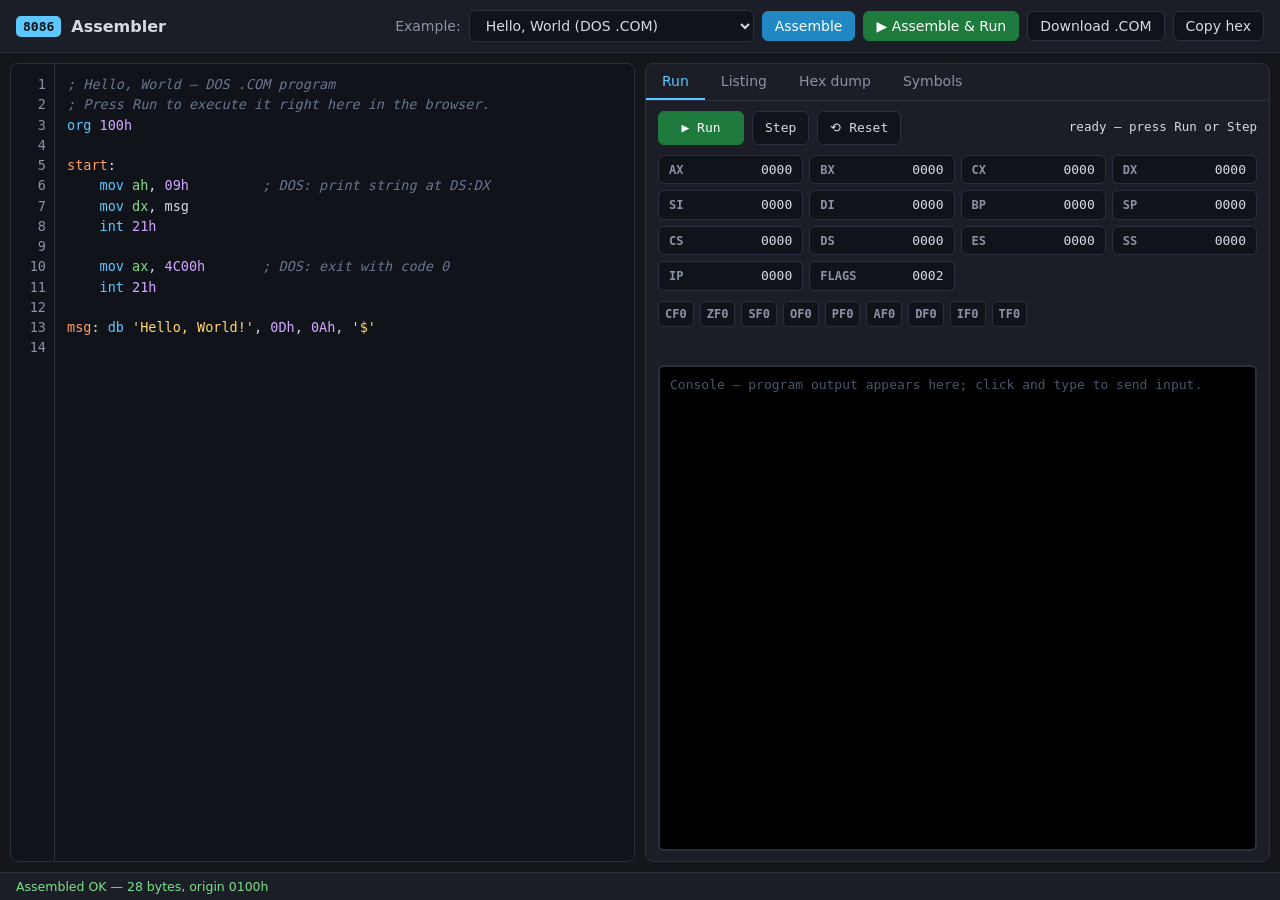
<file: index.html>
<!DOCTYPE html>
<html lang="en">
<head>
<meta charset="UTF-8">
<meta name="viewport" content="width=device-width, initial-scale=1.0">
<meta name="description" content="8086 assembler and emulator running entirely in the browser — write, assemble, run, and step through real machine code with live registers and a DOS console.">
<meta name="author" content="rft0">
<meta name="keywords" content="8086, assembly, assembler, emulator, x86, asm, online, browser, playground">
<meta name="theme-color" content="#14161c">

<!-- Open Graph (Facebook, Discord, LinkedIn, …) -->
<meta property="og:type" content="website">
<meta property="og:site_name" content="8086 Playground">
<meta property="og:title" content="8086 Assembler & Emulator — in the browser">
<meta property="og:description" content="Write, assemble, run, and step through real 8086 machine code with live registers and a DOS console. No server, no dependencies.">
<meta property="og:url" content="https://rft0.github.io/8086-playground/">
<meta property="og:image" content="https://rft0.github.io/8086-playground/preview.png">

<!-- Twitter / X -->
<meta name="twitter:card" content="summary_large_image">
<meta name="twitter:title" content="8086 Assembler & Emulator — in the browser">
<meta name="twitter:description" content="Write, assemble, run, and step through real 8086 machine code with live registers and a DOS console. No server, no dependencies.">
<meta name="twitter:image" content="https://rft0.github.io/8086-playground/preview.png">

<title>8086 Assembler</title>
<link rel="stylesheet" href="style.css">
</head>
<body>
<header>
  <div class="brand">
    <span class="chip">8086</span>
    <h1>Assembler</h1>
  </div>
  <div class="toolbar">
    <label for="examples">Example:</label>
    <select id="examples"></select>
    <button id="btn-assemble" title="Ctrl+Enter">Assemble</button>
    <button id="btn-asm-run" title="Ctrl+Shift+Enter">▶ Assemble &amp; Run</button>
    <button id="btn-download" disabled>Download .COM</button>
    <button id="btn-copy" disabled>Copy hex</button>
  </div>
</header>

<main>
  <section class="pane editor-pane">
    <div class="editor">
      <div class="gutter" id="gutter"></div>
      <div class="code-area">
        <pre id="highlight" aria-hidden="true"></pre>
        <textarea id="src" aria-label="Assembly source code editor" spellcheck="false" autocapitalize="off" autocomplete="off" wrap="off"></textarea>
      </div>
    </div>
    <div id="errors" class="errors" hidden></div>
  </section>

  <section class="pane output-pane">
    <nav class="tabs">
      <button class="tab active" data-tab="run">Run</button>
      <button class="tab" data-tab="listing">Listing</button>
      <button class="tab" data-tab="hex">Hex dump</button>
      <button class="tab" data-tab="symbols">Symbols</button>
    </nav>
    <div class="tab-body run-body" id="tab-run">
      <div class="run-controls">
        <button id="btn-run">▶ Run</button>
        <button id="btn-step">Step</button>
        <button id="btn-reset">⟲ Reset</button>
        <span id="run-state" class="dim"></span>
      </div>
      <div class="reg-grid" id="reg-grid"></div>
      <div class="flag-row" id="flag-row"></div>
      <div class="next-instr" id="next-instr"></div>
      <pre id="console" role="log" tabindex="0" aria-label="Program console — output appears here; type to send keyboard input" title="Click here and type to send keyboard input to the program"></pre>
    </div>
    <div class="tab-body" id="tab-listing" hidden></div>
    <div class="tab-body" id="tab-hex" hidden></div>
    <div class="tab-body" id="tab-symbols" hidden></div>
  </section>
</main>

<footer id="status">Ready</footer>

<script src="assembler.js"></script>
<script src="emulator.js"></script>
<script src="app.js"></script>
</body>
</html>
</file>
<file: style.css>
:root {
  --bg: #14161c;
  --bg-panel: #1b1e27;
  --bg-input: #10131a;
  --border: #2b303e;
  --fg: #d7dae3;
  --fg-dim: #8b92a5;
  --accent: #5cc8ff;
  --accent-dark: #2188c4;
  --green: #7ee08a;
  --red: #ff6b6b;
  --yellow: #ffd866;
  --mono: "Cascadia Code", "Consolas", "JetBrains Mono", monospace;
}

* { box-sizing: border-box; }

html, body {
  margin: 0;
  height: 100%;
  background: var(--bg);
  color: var(--fg);
  font-family: "Segoe UI", system-ui, sans-serif;
  font-size: 14px;
}

body { display: flex; flex-direction: column; }
@supports (height: 100dvh) {
  body { height: 100dvh; } /* track the real viewport when mobile URL bars collapse */
}

header {
  display: flex;
  align-items: center;
  justify-content: space-between;
  flex-wrap: wrap;
  gap: 8px 16px;
  padding: 10px 16px;
  background: var(--bg-panel);
  border-bottom: 1px solid var(--border);
  flex: 0 0 auto;
}

.brand { display: flex; align-items: center; gap: 10px; }
.brand h1 { font-size: 16px; font-weight: 600; margin: 0; }
.chip {
  font-family: var(--mono);
  font-weight: 700;
  font-size: 13px;
  color: #0d1117;
  background: var(--accent);
  border-radius: 5px;
  padding: 3px 7px;
}

.toolbar { display: flex; align-items: center; gap: 8px; flex-wrap: wrap; }
.toolbar > * { flex-shrink: 0; } /* wrap to the next row instead of squeezing */
.toolbar label { color: var(--fg-dim); }

select, button {
  font: inherit;
  color: var(--fg);
  background: var(--bg-input);
  border: 1px solid var(--border);
  border-radius: 6px;
  padding: 6px 12px;
  cursor: pointer;
}
select:hover, button:hover:not(:disabled) { border-color: var(--accent-dark); }
button:disabled { opacity: 0.45; cursor: default; }
#btn-assemble { background: var(--accent-dark); border-color: var(--accent-dark); color: #fff; }
#btn-assemble:hover { filter: brightness(1.15); }
#btn-asm-run { background: #1f7a3d; border-color: #1f7a3d; color: #fff; }
#btn-asm-run:hover { filter: brightness(1.15); }

main {
  flex: 1 1 auto;
  display: grid;
  grid-template-columns: minmax(380px, 1fr) minmax(380px, 1fr);
  gap: 10px;
  padding: 10px;
  min-height: 0;
}

.pane {
  display: flex;
  flex-direction: column;
  background: var(--bg-panel);
  border: 1px solid var(--border);
  border-radius: 8px;
  overflow: hidden;
  min-height: 0;
  min-width: 0; /* grid items must be allowed to shrink below content width */
}

/* ------- editor ------- */
.editor {
  flex: 1 1 auto;
  display: flex;
  min-height: 0;
  font-family: var(--mono);
  font-size: 13.5px;
  line-height: 1.5;
}

.gutter {
  flex: 0 0 auto;
  min-width: 44px;
  padding: 10px 8px 10px 0;
  text-align: right;
  color: var(--fg-dim);
  background: var(--bg-input);
  border-right: 1px solid var(--border);
  overflow: hidden;
  user-select: none;
  white-space: pre;
}
.gutter .err-line { color: var(--red); font-weight: 700; }

.code-area {
  position: relative;
  flex: 1 1 auto;
  min-width: 0;
  background: var(--bg-input);
}

#highlight, #src {
  position: absolute;
  inset: 0;
  margin: 0;
  border: 0;
  padding: 10px 12px;
  font: inherit;
  line-height: inherit;
  white-space: pre;
  tab-size: 8;
  overflow: auto;
}

#highlight {
  pointer-events: none;
  overflow: hidden;
  color: var(--fg);
  background: transparent;
}

#src {
  resize: none;
  outline: none;
  background: transparent;
  color: transparent;
  caret-color: var(--fg);
}
#src::selection { background: rgba(92, 200, 255, 0.25); }

/* syntax token colors */
.tok-c { color: #69768f; font-style: italic; }   /* comment   */
.tok-s { color: var(--yellow); }                 /* string    */
.tok-n { color: #d2a8ff; }                       /* number    */
.tok-m { color: var(--accent); }                 /* mnemonic  */
.tok-r { color: var(--green); }                  /* register  */
.tok-l { color: #ff9e64; }                       /* label     */

.errors {
  flex: 0 0 auto;
  max-height: 130px;
  overflow-y: auto;
  border-top: 1px solid var(--border);
  padding: 8px 12px;
  font-family: var(--mono);
  font-size: 12.5px;
}
.errors div { color: var(--red); padding: 2px 0; cursor: pointer; }
.errors div:hover { text-decoration: underline; }

/* ------- output ------- */
.tabs {
  display: flex;
  border-bottom: 1px solid var(--border);
  flex: 0 0 auto;
}
.tab {
  border: 0;
  border-radius: 0;
  background: transparent;
  color: var(--fg-dim);
  padding: 9px 16px;
  border-bottom: 2px solid transparent;
}
.tab.active { color: var(--accent); border-bottom-color: var(--accent); }

.tab-body {
  flex: 1 1 auto;
  overflow: auto;
  padding: 10px 12px;
  font-family: var(--mono);
  font-size: 13px;
  line-height: 1.5;
  white-space: pre;
}

.tab-body table { border-collapse: collapse; width: 100%; }
.tab-body td, .tab-body th {
  padding: 1px 14px 1px 0;
  text-align: left;
  vertical-align: top;
  white-space: pre;
}
.tab-body th {
  color: var(--fg-dim);
  font-weight: 600;
  border-bottom: 1px solid var(--border);
  position: sticky;
  top: -10px;
  background: var(--bg-panel);
}

.addr { color: var(--accent); }
.bytes { color: var(--green); }
.src-text { color: var(--fg); }
.dim { color: var(--fg-dim); }
.ascii { color: var(--yellow); }

/* ------- run tab ------- */
.run-body {
  display: flex;
  flex-direction: column;
  gap: 10px;
  white-space: normal;
  overflow: hidden auto; /* scroll vertically when the panel is short (mobile) */
}

.run-controls { display: flex; align-items: center; gap: 8px; flex-wrap: wrap; flex: 0 0 auto; }
#btn-run { background: #1f7a3d; border-color: #1f7a3d; color: #fff; min-width: 86px; }
#btn-run.running { background: #8a6d1f; border-color: #8a6d1f; }
#btn-run:hover:not(:disabled) { filter: brightness(1.15); }
#run-state { margin-left: auto; font-size: 12.5px; }
#run-state.waiting { color: var(--yellow); }
#run-state.error { color: var(--red); }
#run-state.done { color: var(--green); }

.reg-grid {
  display: grid;
  grid-template-columns: repeat(4, 1fr);
  gap: 6px;
  flex: 0 0 auto;
}
.reg {
  display: flex;
  justify-content: space-between;
  align-items: baseline;
  background: var(--bg-input);
  border: 1px solid var(--border);
  border-radius: 6px;
  padding: 4px 10px;
}
.reg .rname { color: var(--fg-dim); font-size: 12px; font-weight: 600; }
.reg .rval { color: var(--fg); }
/* inset shadow adds the second pixel without shifting the layout */
.reg.changed { border-color: var(--accent); box-shadow: inset 0 0 0 1px var(--accent); }
.reg.changed .rval { color: var(--accent); }

.flag-row { display: flex; gap: 6px; flex-wrap: wrap; flex: 0 0 auto; }
.flag {
  min-width: 34px;
  text-align: center;
  padding: 3px 6px;
  border-radius: 5px;
  border: 1px solid var(--border);
  background: var(--bg-input);
  color: var(--fg-dim);
  font-size: 12px;
  font-weight: 600;
}
.flag.on { background: var(--accent-dark); border-color: var(--accent-dark); color: #fff; }

.next-instr { flex: 0 0 auto; color: var(--fg-dim); font-size: 12.5px; min-height: 18px; }
.next-instr .addr { color: var(--accent); }
.next-instr .src-text { color: var(--fg); }

#console {
  flex: 1 1 auto;
  min-height: 80px;
  margin: 0;
  padding: 8px 10px;
  background: #000;
  color: #c9e8c9;
  border: 2px solid var(--border);
  border-radius: 6px;
  overflow-y: auto;
  white-space: pre-wrap;
  word-break: break-all;
  outline: none;
}
#console:focus { border-color: var(--accent-dark); }
#console:empty::before { content: 'Console — program output appears here; click and type to send input.'; color: #4a5568; }

footer {
  flex: 0 0 auto;
  padding: 6px 16px;
  background: var(--bg-panel);
  border-top: 1px solid var(--border);
  color: var(--fg-dim);
  font-size: 12.5px;
}
footer.ok { color: var(--green); }
footer.err { color: var(--red); }

@media (max-width: 900px) {
  main {
    grid-template-columns: 1fr;
    grid-template-rows: minmax(260px, 1fr) minmax(380px, 1.2fr);
  }
}

@media (max-width: 600px) {
  html, body { font-size: 13px; }
  header { padding: 8px 10px; }
  .brand h1 { font-size: 15px; }
  .toolbar label { display: none; }       /* "Example:" — the select explains itself */
  .toolbar { gap: 6px; }
  select, button { padding: 6px 10px; font-size: 13px; }
  #examples { max-width: 46vw; }
  main { padding: 6px; gap: 6px; }
  .editor { font-size: 12.5px; }
  .gutter { min-width: 34px; padding-right: 6px; }
  .tabs { overflow-x: auto; }
  .tab { padding: 8px 11px; white-space: nowrap; }
  .tab-body { padding: 8px; font-size: 12px; }
  .reg-grid { grid-template-columns: repeat(2, 1fr); }
  #run-state { flex-basis: 100%; margin-left: 0; }
  footer { padding: 5px 10px; }
}
</file>
